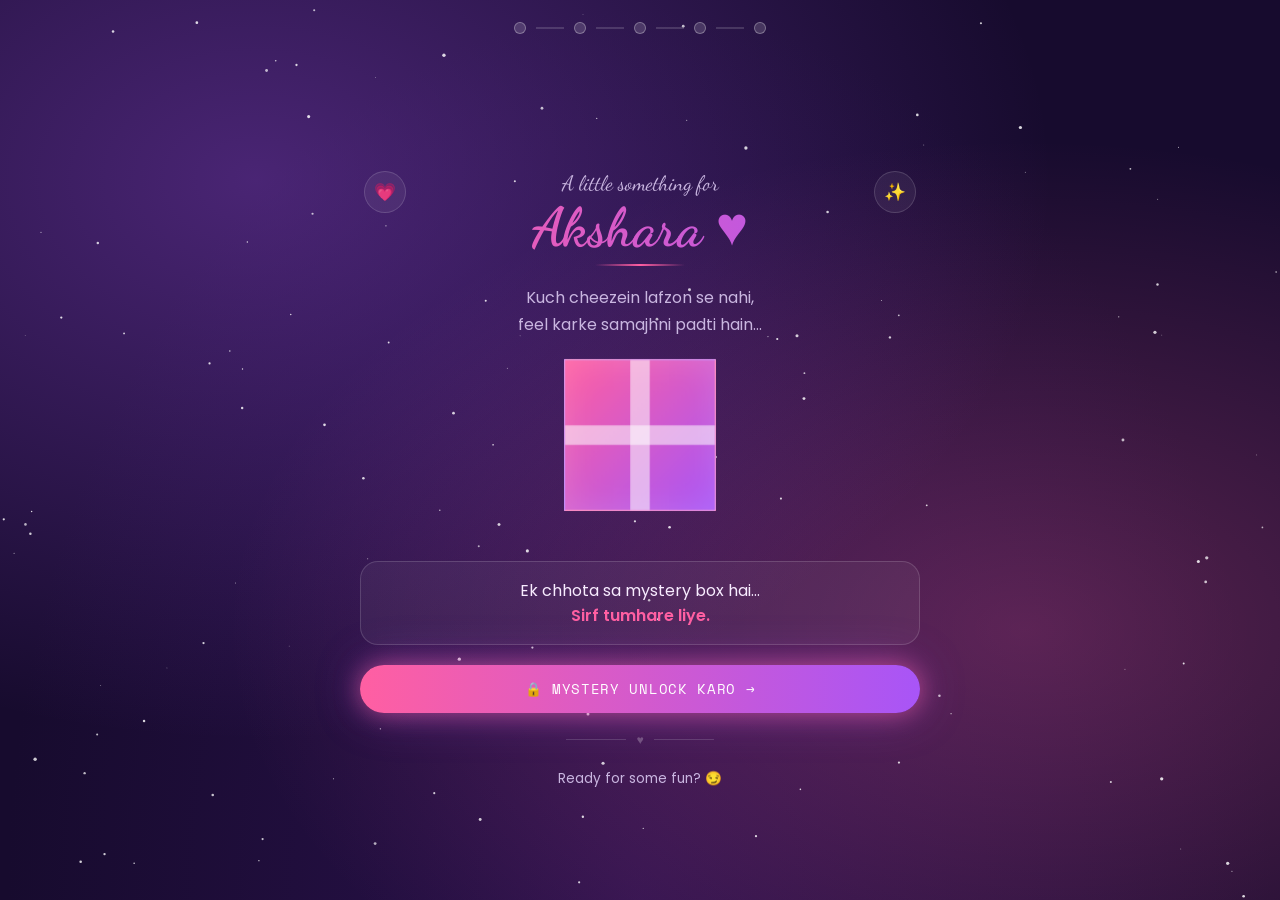
<file: akshara-mystery-gift.html>
<!DOCTYPE html>
<html lang="hi">
<head>
<meta charset="UTF-8">
<meta name="viewport" content="width=device-width, initial-scale=1.0, maximum-scale=1">
<title>Akshara Ke Liye Ek Raaz ✨</title>
<link rel="preconnect" href="https://fonts.googleapis.com">
<link href="https://fonts.googleapis.com/css2?family=Playfair+Display:ital,wght@0,600;1,600;1,700&family=Poppins:wght@300;400;500;600&family=Space+Mono&family=Dancing+Script:wght@600;700&display=swap" rel="stylesheet">
<!--
============================================================
 CUSTOMIZE KAREIN — sab jagah "EDIT HERE" dhoondo (Ctrl+F)
 1. Puzzle questions/answers -> JS section me PUZZLES array
 2. Photos -> "EDIT HERE: PHOTOS" section (img src replace karo)
 3. Final letter -> "EDIT HERE: FINAL LETTER" section
 4. Naam / occasion -> jahan "Akshara" likha hai
============================================================
-->
<style>
:root{
--bg-deep:#170b2e;
--bg-nebula:#2d1250;
--pink:#ff5fa2;
--purple:#a855f7;
--gold:#ffd166;
--text-light:#f8ecff;
--text-dim:#c9b6e0;
}
*{margin:0;padding:0;box-sizing:border-box; -webkit-tap-highlight-color:transparent;}
html,body{
height:100%;
background:var(--bg-deep);
color:var(--text-light);
font-family:'Poppins',sans-serif;
overflow-x:hidden;
}
body{
background:
radial-gradient(ellipse at 20% 20%, rgba(168,85,247,0.35), transparent 55%),
radial-gradient(ellipse at 80% 70%, rgba(255,95,162,0.28), transparent 55%),
radial-gradient(ellipse at 50% 100%, rgba(45,18,80,0.9), transparent 70%),
var(--bg-deep);
}
#stars-canvas{
position:fixed;
inset:0;
z-index:0;
pointer-events:none;
}
h1,h2,h3, .display{
font-family:'Playfair Display', serif;
font-style:italic;
font-weight:700;
}
.eyebrow{
font-family:'Space Mono', monospace;
letter-spacing:0.25em;
text-transform:uppercase;
font-size:0.7rem;
color:var(--gold);
}
/* progress constellation */
#progress{
position:fixed;
top:22px;
left:50%;
transform:translateX(-50%);
z-index:20;
display:flex;
align-items:center;
gap:10px;
}
.p-dot{
width:12px;height:12px;border-radius:50%;
background:rgba(255,255,255,0.15);
border:1px solid rgba(255,255,255,0.3);
transition:all .5s ease;
position:relative;
}
.p-dot.done{
background:radial-gradient(circle, var(--gold), var(--pink));
box-shadow:0 0 12px var(--gold);
border-color:transparent;
}
.p-line{
width:28px;height:2px;
background:rgba(255,255,255,0.15);
position:relative;
overflow:hidden;
}
.p-line i{
position:absolute; inset:0;
background:linear-gradient(90deg,var(--pink),var(--gold));
transform:scaleX(0);
transform-origin:left;
transition:transform .7s ease;
}
.p-line.done i{transform:scaleX(1);}
main{
position:relative;
z-index:5;
min-height:100vh;
display:flex;
align-items:center;
justify-content:center;
padding:100px 20px 40px;
}
.scene{
display:none;
width:100%;
max-width:560px;
text-align:center;
animation:fadeUp .8s ease both;
}
.scene.active{display:block;}
@keyframes fadeUp{
from{opacity:0; transform:translateY(24px);}
to{opacity:1; transform:translateY(0);}
}
/* ---------- Gift box (CSS 3D) ---------- */
.box-stage{
perspective:900px;
width:180px;height:180px;
margin:0 auto 36px;
}
.box3d{
width:100%;height:100%;
position:relative;
transform-style:preserve-3d;
animation:floatBox 4.5s ease-in-out infinite;
cursor:pointer;
}
@keyframes floatBox{
0%,100%{transform:rotateY(-25deg) rotateX(8deg) translateY(0);}
50%{transform:rotateY(25deg) rotateX(8deg) translateY(-14px);}
}
.face{
position:absolute;
width:140px;height:140px;
left:20px;top:20px;
background:linear-gradient(135deg,var(--pink),var(--purple));
border:1px solid rgba(255,255,255,0.35);
box-shadow:inset 0 0 30px rgba(255,255,255,0.15);
}
.face.front{transform:translateZ(70px);}
.face.back{transform:translateZ(-70px) rotateY(180deg);}
.face.right{transform:rotateY(90deg) translateZ(70px);}
.face.left{transform:rotateY(-90deg) translateZ(70px);}
.face.top{
transform:rotateX(90deg) translateZ(70px);
background:linear-gradient(135deg,var(--gold),var(--pink));
}
.face.bottom{transform:rotateX(-90deg) translateZ(70px);}
.ribbon-v{
position:absolute; left:50%; top:0; bottom:0; width:18px; margin-left:-9px;
background:rgba(255,255,255,0.55);
}
.ribbon-h{
position:absolute; top:50%; left:0; right:0; height:18px; margin-top:-9px;
background:rgba(255,255,255,0.55);
}
.btn{
font-family:'Space Mono', monospace;
font-size:0.85rem;
letter-spacing:0.05em;
text-transform:uppercase;
background:linear-gradient(90deg,var(--pink),var(--purple));
color:#fff;
border:none;
padding:14px 30px;
border-radius:40px;
cursor:pointer;
box-shadow:0 0 24px rgba(255,95,162,0.55), 0 0 46px rgba(168,85,247,0.35);
animation:glowPulse 2.4s ease-in-out infinite;
transition:transform .2s ease, box-shadow .2s ease;
}
@keyframes glowPulse{
0%,100%{ box-shadow:0 0 20px rgba(255,95,162,0.5), 0 0 40px rgba(168,85,247,0.3); }
50%{ box-shadow:0 0 30px rgba(255,95,162,0.75), 0 0 55px rgba(168,85,247,0.5); }
}
.btn:hover{transform:translateY(-2px); box-shadow:0 10px 30px rgba(255,95,162,0.55);}
.btn:focus-visible{outline:2px solid var(--gold); outline-offset:3px;}
.btn:disabled{opacity:0.4; cursor:not-allowed; transform:none;}
p.lede{
color:var(--text-dim);
font-size:1rem;
line-height:1.7;
margin:14px auto 28px;
max-width:440px;
}
/* ---------- Redesigned intro ---------- */
.top-corner-icons{
position:absolute;
top:0; left:0; right:0;
display:flex;
justify-content:space-between;
padding:0 4px;
}
.icon-circle{
width:42px; height:42px;
border-radius:50%;
background:rgba(255,255,255,0.06);
border:1px solid rgba(255,255,255,0.15);
display:flex; align-items:center; justify-content:center;
font-size:1.1rem;
}
.script-lead{
font-family:'Dancing Script', cursive;
font-size:1.3rem;
color:var(--text-dim);
margin-bottom:2px;
}
.name-hero{
font-family:'Dancing Script', cursive;
font-weight:700;
font-size:3.4rem;
line-height:1.1;
background:linear-gradient(90deg,var(--pink),var(--purple));
-webkit-background-clip:text;
background-clip:text;
color:transparent;
margin-bottom:6px;
}
.name-underline{
width:90px;
height:2px;
margin:0 auto 18px;
background:linear-gradient(90deg,transparent,var(--pink),transparent);
}
.msg-card{
background:rgba(255,255,255,0.05);
border:1px solid rgba(255,255,255,0.15);
border-radius:18px;
padding:16px 20px;
margin:22px 0 20px;
}
.msg-card .accent{ color:var(--pink); font-weight:600; }
.unlock-btn{
width:100%;
display:flex;
align-items:center;
justify-content:center;
gap:10px;
}
.ready-text{
margin-top:20px;
color:var(--text-dim);
font-size:0.85rem;
}
.dot-divider{
display:flex;
align-items:center;
justify-content:center;
gap:10px;
margin:18px 0 6px;
color:rgba(255,255,255,0.25);
font-size:0.75rem;
}
.dot-divider::before, .dot-divider::after{
content:'';
flex:1;
height:1px;
background:rgba(255,255,255,0.15);
max-width:60px;
}
/* ---------- Clue list screen ---------- */
.clue-header{
margin-bottom:26px;
}
.clue-header .display{ font-size:1.5rem; margin-bottom:6px; }
.clue-header p{ color:var(--text-dim); font-size:0.9rem; line-height:1.6; }
.clue-header .accent{ color:var(--pink); font-weight:600; }
.clue-list{
display:flex;
flex-direction:column;
gap:12px;
margin-bottom:26px;
}
.clue-row{
display:flex;
align-items:center;
gap:14px;
background:rgba(255,255,255,0.05);
border:1px solid rgba(255,255,255,0.12);
border-radius:16px;
padding:14px 16px;
text-align:left;
}
.clue-num{
width:34px; height:34px;
flex-shrink:0;
border-radius:50%;
background:linear-gradient(135deg,var(--pink),var(--purple));
display:flex; align-items:center; justify-content:center;
font-family:'Space Mono', monospace;
font-weight:700;
font-size:0.8rem;
color:#fff;
}
.clue-icon{ font-size:1.1rem; flex-shrink:0; }
.clue-text{ font-size:0.88rem; color:var(--text-light); line-height:1.4; }
.clue-text .sub{ color:var(--gold); font-size:0.8rem; }
.clue-arrow{ margin-left:auto; color:var(--text-dim); }

/* ---------- Surprise header + closing polaroid CTA ---------- */
.surprise-header{
margin-bottom:8px;
}
.surprise-header .script-lead{ font-size:1.6rem; }
.surprise-header .big-word{
font-family:'Playfair Display', serif;
font-weight:700;
font-style:italic;
font-size:2.2rem;
background:linear-gradient(90deg,var(--pink),var(--gold));
-webkit-background-clip:text;
background-clip:text;
color:transparent;
}
.final-polaroid{
background:#fff;
padding:14px 14px 34px;
border-radius:8px;
max-width:220px;
margin:24px auto 10px;
box-shadow:0 16px 34px rgba(0,0,0,0.4);
transform:rotate(-2deg);
}
.final-polaroid .ph-inner{
aspect-ratio:1/1;
border-radius:4px;
background:radial-gradient(circle, rgba(255,95,162,0.5), rgba(168,85,247,0.6));
display:flex; align-items:center; justify-content:center;
font-size:2.6rem;
}
.final-polaroid .caption{
display:block;
text-align:center;
margin-top:10px;
font-family:'Dancing Script', cursive;
font-size:1.1rem;
color:#555;
}
.closing-card{
display:flex;
align-items:flex-start;
gap:12px;
text-align:left;
margin:22px 0;
}
.closing-card .heart-icon{
width:36px;height:36px;
flex-shrink:0;
border-radius:50%;
background:rgba(255,95,162,0.15);
display:flex;align-items:center;justify-content:center;
font-size:1rem;
}
.closing-card p{ font-size:0.9rem; line-height:1.6; color:var(--text-light); }
.closing-card .accent{ color:var(--pink); font-weight:600; }

.card{
background:rgba(255,255,255,0.05);
border:1px solid rgba(255,255,255,0.15);
backdrop-filter:blur(6px);
border-radius:20px;
padding:34px 26px;
}
.options{
display:flex;
flex-direction:column;
gap:12px;
margin-top:22px;
}
.opt{
font-family:'Poppins',sans-serif;
background:rgba(255,95,162,0.08);
border:1px solid rgba(255,95,162,0.4);
color:var(--text-light);
padding:13px 18px;
border-radius:14px;
cursor:pointer;
text-align:left;
font-size:0.95rem;
box-shadow:0 0 16px rgba(255,95,162,0.2);
-webkit-tap-highlight-color:transparent;
transition:all .25s ease;
}
.opt:hover, .opt:active{border-color:var(--pink); background:rgba(255,95,162,0.16); box-shadow:0 0 22px rgba(255,95,162,0.35);}
.opt:focus-visible{outline:2px solid var(--gold);}
.opt.correct{background:rgba(120,255,180,0.18); border-color:#8ffcb0;}
.opt.wrong{background:rgba(255,90,90,0.18); border-color:#ff8a8a;}
.hint{
margin-top:16px;
font-size:0.85rem;
color:var(--gold);
min-height:20px;
}
/* ---------- final reveal ---------- */
#scene-final .box3d{animation:none; transform:rotateY(-20deg) rotateX(6deg);}
#scene-final .face.top{
transition:transform 1s ease;
transform:rotateX(90deg) translateZ(70px);
}
#scene-final.opened .face.top{
transform:rotateX(200deg) translateZ(70px);
}
.burst{
position:absolute; inset:-60px;
background:radial-gradient(circle, rgba(255,214,102,0.7), transparent 60%);
opacity:0;
transition:opacity .6s ease;
pointer-events:none;
}
#scene-final.opened .burst{opacity:1;}
.letter{
text-align:left;
font-size:1rem;
line-height:1.9;
color:var(--text-light);
margin-top:10px;
white-space:pre-line;
}
.gallery{
display:grid;
grid-template-columns:1fr 1fr;
gap:16px;
margin:26px 0;
}
.prank-card{
margin:26px 0;
min-height:150px;
display:flex;
align-items:center;
justify-content:center;
flex-direction:column;
text-align:center;
}
.prank-spinner{
font-size:2rem;
animation:spin 1.2s linear infinite;
}
@keyframes spin{ to{ transform:rotate(360deg);} }
.prank-avatar{
font-size:2.6rem;
margin-bottom:8px;
}
.prank-name{
font-family:'Space Mono', monospace;
font-size:0.8rem;
color:var(--gold);
margin-bottom:6px;
}
.prank-msg{
font-size:1rem;
color:var(--text-light);
line-height:1.6;
margin-bottom:16px;
}
.prank-shake{
animation:shake 0.4s ease;
}
@keyframes shake{
0%,100%{transform:translateX(0);}
25%{transform:translateX(-6px);}
75%{transform:translateX(6px);}
}
/* ---------- Roast & Real Talk flip cards ---------- */
.roast-section{
margin:30px 0;
text-align:left;
}
.roast-title{
text-align:center;
font-size:1.3rem;
margin-bottom:6px;
}
.roast-sub{
text-align:center;
color:var(--bg-deep);
font-family:'Space Mono', monospace;
font-size:0.75rem;
font-weight:700;
letter-spacing:0.03em;
display:inline-block;
margin:0 auto 20px;
padding:6px 16px;
border-radius:20px;
background:linear-gradient(90deg,var(--gold),var(--pink));
box-shadow:0 0 18px rgba(255,209,102,0.5);
}
.roast-sub-wrap{
text-align:center;
margin-bottom:20px;
}
.roast-grid{
display:grid;
grid-template-columns:1fr 1fr;
gap:14px;
}
.flip-card{
perspective:1000px;
height:150px;
cursor:pointer;
-webkit-tap-highlight-color:transparent;
filter:drop-shadow(0 0 16px rgba(168,85,247,0.45));
}
/* ---------- Cute cat mascot ---------- */
.cat-wrap{
display:flex;
flex-direction:column;
align-items:center;
margin:6px 0 18px;
}
.cat-emoji{
font-size:3rem;
animation:catBounce 1.8s ease-in-out infinite;
filter:drop-shadow(0 0 14px rgba(255,209,102,0.5));
}
@keyframes catBounce{
0%,100%{ transform:translateY(0) rotate(-4deg); }
50%{ transform:translateY(-10px) rotate(4deg); }
}
.cat-bubble{
font-family:'Space Mono', monospace;
font-size:0.72rem;
background:rgba(255,255,255,0.1);
border:1px solid rgba(255,255,255,0.25);
padding:6px 14px;
border-radius:20px;
color:var(--gold);
margin-top:6px;
}
/* ---------- Floating ambient hearts (final scene) ---------- */
.float-heart{
position:fixed;
bottom:-30px;
z-index:4;
pointer-events:none;
animation:floatUp linear forwards;
opacity:0.85;
}
@keyframes floatUp{
0%{ transform:translateY(0) translateX(0) rotate(0deg); opacity:0.9; }
100%{ transform:translateY(-100vh) translateX(var(--drift, 20px)) rotate(25deg); opacity:0; }
}

/* ---------- AKSHARA name constellation ---------- */
.constellation-wrap{
margin:22px 0 26px;
}
.constellation-label{
text-align:center;
color:var(--text-dim);
font-size:0.8rem;
margin-bottom:14px;
}
.constellation-track{
position:relative;
height:44px;
display:flex;
align-items:center;
justify-content:space-between;
padding:0 4px;
}
.constellation-track::before{
content:'';
position:absolute;
left:4px; right:4px; top:50%;
height:2px;
background:rgba(255,255,255,0.12);
transform:translateY(-50%);
}
.constellation-track::after{
content:'';
position:absolute;
left:4px; top:50%;
height:2px;
width:0%;
background:linear-gradient(90deg,var(--gold),var(--pink));
box-shadow:0 0 10px var(--gold);
transform:translateY(-50%);
transition:width 2.2s ease;
}
.constellation-track.drawn::after{ width:calc(100% - 8px); }
.name-star{
width:32px; height:32px;
border-radius:50%;
background:rgba(255,255,255,0.06);
border:1px solid rgba(255,255,255,0.25);
display:flex; align-items:center; justify-content:center;
font-family:'Space Mono', monospace;
font-weight:700;
font-size:0.85rem;
color:var(--text-dim);
opacity:0.35;
transform:scale(0.6);
transition:all .4s ease;
position:relative;
z-index:2;
}
.name-star.lit{
opacity:1;
transform:scale(1.15);
background:radial-gradient(circle, var(--gold), var(--pink));
color:#170b2e;
box-shadow:0 0 18px var(--gold);
}

/* ---------- Lo-fi Audio Player Badge ---------- */
.lofi-audio-pill {
display:inline-flex;
align-items:center;
gap:8px;
background:rgba(255,255,255,0.08);
border:1px solid rgba(255,95,162,0.35);
border-radius:20px;
padding:6px 14px;
margin:6px auto 14px;
cursor:pointer;
backdrop-filter:blur(8px);
box-shadow:0 4px 16px rgba(168,85,247,0.2);
transition:all 0.25s ease;
font-family:'Space Mono', monospace;
font-size:0.72rem;
color:var(--gold);
}
.lofi-audio-pill:hover {
background:rgba(255,255,255,0.14);
border-color:var(--pink);
transform:translateY(-1px);
}
.lofi-equalizer {
display:flex;
align-items:flex-end;
gap:2px;
height:12px;
}
.lofi-bar {
width:2.5px;
background:linear-gradient(180deg, var(--gold), var(--pink));
border-radius:2px;
animation:equalize 1s ease-in-out infinite alternate;
}
.lofi-bar:nth-child(1) { height:40%; animation-delay:0.1s; }
.lofi-bar:nth-child(2) { height:80%; animation-delay:0.3s; }
.lofi-bar:nth-child(3) { height:60%; animation-delay:0.2s; }
.lofi-bar:nth-child(4) { height:100%; animation-delay:0.4s; }
@keyframes equalize {
0% { height:25%; }
100% { height:100%; }
}
.lofi-bar.muted {
animation:none;
height:25%;
background:var(--text-dim);
}

.flip-inner{
position:relative;
width:100%;
height:100%;
text-align:center;
transition:transform 0.6s;
transform-style:preserve-3d;
}
.flip-card.flipped .flip-inner{
transform:rotateY(180deg);
}
.flip-face{
position:absolute;
inset:0;
-webkit-backface-visibility:hidden;
backface-visibility:hidden;
border-radius:16px;
display:flex;
align-items:center;
justify-content:center;
padding:14px;
font-size:0.82rem;
line-height:1.45;
}
.flip-front{
background:rgba(255,255,255,0.06);
border:1px solid rgba(255,255,255,0.2);
color:var(--text-light);
}
.flip-back{
background:linear-gradient(135deg,var(--pink),var(--purple));
color:#fff;
transform:rotateY(180deg);
font-weight:500;
}
@media (max-width:480px){
.roast-grid{grid-template-columns:1fr 1fr; gap:10px;}
.flip-card{height:170px;}
.flip-face{font-size:0.78rem;}
}
.polaroid{
background:#fff;
padding:10px 10px 26px;
border-radius:6px;
transform:rotate(var(--r,-3deg));
box-shadow:0 10px 22px rgba(0,0,0,0.35);
}
.polaroid:nth-child(2){--r:3deg;}
.polaroid:nth-child(3){--r:2deg;}
.polaroid:nth-child(4){--r:-2deg;}
.polaroid img{
width:100%;
aspect-ratio:1/1;
object-fit:cover;
display:block;
border-radius:2px;
background:linear-gradient(135deg,#e9d5ff,#fbcfe8);
}
.polaroid .ph-slot{
width:100%;
aspect-ratio:1/1;
border-radius:2px;
background:linear-gradient(135deg,#e9d5ff,#fbcfe8);
display:flex;
align-items:center;
justify-content:center;
flex-direction:column;
gap:6px;
color:#a855f7;
font-family:'Space Mono', monospace;
font-size:0.65rem;
text-align:center;
}
.polaroid .ph-slot span.icon{font-size:1.4rem;}
.polaroid span{
display:block;
text-align:center;
color:#555;
font-family:'Space Mono', monospace;
font-size:0.7rem;
margin-top:8px;
}
.confetti{
position:fixed;
top:-10px;
z-index:30;
border-radius:2px;
pointer-events:none;
animation:fall linear forwards;
}
@keyframes fall{
to{ transform:translateY(110vh) rotate(540deg); opacity:0.9;}
}
footer.note{
margin-top:30px;
font-size:0.75rem;
color:rgba(255,255,255,0.35);
}
@media (prefers-reduced-motion: reduce){
.box3d{animation:none;}
.scene{animation:none;}
}
@media (max-width:480px){
.gallery{grid-template-columns:1fr 1fr; gap:10px;}
.card{padding:26px 18px;}
}
</style>
</head>
<body>
<canvas id="stars-canvas"></canvas>
<div id="progress" aria-hidden="true">
 <div class="p-dot" data-dot="0"></div>
 <div class="p-line" data-line="0"><i></i></div>
 <div class="p-dot" data-dot="1"></div>
 <div class="p-line" data-line="1"><i></i></div>
 <div class="p-dot" data-dot="2"></div>
 <div class="p-line" data-line="2"><i></i></div>
 <div class="p-dot" data-dot="3"></div>
 <div class="p-line" data-line="3"><i></i></div>
 <div class="p-dot" data-dot="4"></div>
</div>
<main>
 <!-- SCENE 0 : INTRO -->
 <section class="scene active" id="scene-intro" style="position:relative;">
 <div class="top-corner-icons">
 <div class="icon-circle">💗</div>
 <div class="icon-circle">✨</div>
 </div>
 <div class="script-lead">A little something for</div>
 <div class="name-hero">Akshara ♥</div>
 <div class="name-underline"></div>
 <p class="lede" style="margin-bottom:6px;">Kuch cheezein lafzon se nahi,<br>feel karke samajhni padti hain…</p>
 <div class="box-stage">
 <div class="box3d" id="introBox">
 <div class="face front"><div class="ribbon-v"></div><div class="ribbon-h"></div></div>
 <div class="face back"><div class="ribbon-v"></div><div class="ribbon-h"></div></div>
 <div class="face right"><div class="ribbon-v"></div><div class="ribbon-h"></div></div>
 <div class="face left"><div class="ribbon-v"></div><div class="ribbon-h"></div></div>
 <div class="face top"><div class="ribbon-v"></div><div class="ribbon-h"></div></div>
 <div class="face bottom"><div class="ribbon-v"></div><div class="ribbon-h"></div></div>
 </div>
 </div>
 <div class="msg-card">
 <p style="margin:0;">Ek chhota sa mystery box hai…<br><span class="accent">Sirf tumhare liye.</span></p>
 </div>
 <button class="btn unlock-btn" onclick="goTo('scene-cluelist')">🔒 Mystery Unlock Karo →</button>
 <div class="dot-divider">♥</div>
 <p class="ready-text">Ready for some fun? 😏</p>
 </section>

 <!-- SCENE 0.5 : CLUE LIST -->
 <section class="scene" id="scene-cluelist">
 <div class="clue-header">
 <h1 class="display">Wahh! Tumne box khol diya ✨</h1>
 <p>Par asli surprise tak pahunchne ke liye,<br><span class="accent">4 clues</span> dhoondne honge.</p>
 </div>
 <div class="clue-list">
 <div class="clue-row">
 <div class="clue-num">01</div>
 <div class="clue-icon">🧩</div>
 <div class="clue-text">Hum dost kaise bane —<br><span class="sub">yaadon ka pehla panna.</span></div>
 <div class="clue-arrow">›</div>
 </div>
 <div class="clue-row">
 <div class="clue-num">02</div>
 <div class="clue-icon">🌙</div>
 <div class="clue-text">Raat 2 baje ka mood —<br><span class="sub">thoda sa raaz hai isme.</span></div>
 <div class="clue-arrow">›</div>
 </div>
 <div class="clue-row">
 <div class="clue-num">03</div>
 <div class="clue-icon">🎧</div>
 <div class="clue-text">Kaano mein basne wala naam —<br><span class="sub">tumhare favourite ka pata.</span></div>
 <div class="clue-arrow">›</div>
 </div>
 <div class="clue-row">
 <div class="clue-num">04</div>
 <div class="clue-icon">💸</div>
 <div class="clue-text">Ek chhota sa kissa —<br><span class="sub">jo hamesha yaad rahega.</span></div>
 <div class="clue-arrow">›</div>
 </div>
 </div>
 <button class="btn" style="width:100%;" onclick="goTo('scene-puzzle1'); updateProgress(1);">Clues Solve Karte Hain →</button>
 </section>

 <!-- SCENE 1 : PUZZLE 1 -->
 <section class="scene" id="scene-puzzle1">
 <div class="eyebrow">Clue 01 / 04</div>
 <div class="card">
 <!-- EDIT HERE: PUZZLE 1 question/options in the PUZZLES array below (script) -->
 <h2 class="display" style="font-size:1.4rem;" id="p1-question">Loading…</h2>
 <div class="options" id="p1-options"></div>
 <div class="hint" id="p1-hint"></div>
 </div>
 </section>

 <!-- SCENE 2 : PUZZLE 2 -->
 <section class="scene" id="scene-puzzle2">
 <div class="eyebrow">Clue 02 / 04</div>
 <div class="card">
 <h2 class="display" style="font-size:1.4rem;" id="p2-question">Loading…</h2>
 <div class="options" id="p2-options"></div>
 <div class="hint" id="p2-hint"></div>
 </div>
 </section>

 <!-- SCENE 3 : PUZZLE 3 -->
 <section class="scene" id="scene-puzzle3">
 <div class="eyebrow">Clue 03 / 04</div>
 <div class="card">
 <h2 class="display" style="font-size:1.4rem;" id="p3-question">Loading…</h2>
 <div class="options" id="p3-options"></div>
 <div class="hint" id="p3-hint"></div>
 </div>
 </section>

 <!-- SCENE 4 : PUZZLE 4 -->
 <section class="scene" id="scene-puzzle4">
 <div class="eyebrow">Clue 04 / 04</div>
 <div class="card">
 <h2 class="display" style="font-size:1.4rem;" id="p4-question">Loading…</h2>
 <div class="options" id="p4-options"></div>
 <div class="hint" id="p4-hint"></div>
 </div>
 </section>

 <!-- SCENE 4 : FINAL REVEAL -->
 <section class="scene" id="scene-final">
 <div class="surprise-header">
 <div class="eyebrow">You did it, Akshara 🎉</div>
 <div class="script-lead">Yeh lo… tumhara</div>
 <div class="big-word">SURPRISE! ♥</div>
 <div class="lofi-audio-pill" id="lofiAudioToggle" title="Toggle background lo-fi music">
   <span id="lofiIcon">🎵</span>
   <span id="lofiStatus">Lo-Fi Track: Playing</span>
   <div class="lofi-equalizer" aria-hidden="true">
     <span class="lofi-bar"></span>
     <span class="lofi-bar"></span>
     <span class="lofi-bar"></span>
     <span class="lofi-bar"></span>
   </div>
 </div>
 </div>
 <div class="box-stage" style="margin-bottom:10px;">
 <div class="burst"></div>
 <div class="box3d">
 <div class="face front"><div class="ribbon-v"></div><div class="ribbon-h"></div></div>
 <div class="face back"><div class="ribbon-v"></div><div class="ribbon-h"></div></div>
 <div class="face right"><div class="ribbon-v"></div><div class="ribbon-h"></div></div>
 <div class="face left"><div class="ribbon-v"></div><div class="ribbon-h"></div></div>
 <div class="face top"><div class="ribbon-v"></div><div class="ribbon-h"></div></div>
 <div class="face bottom"><div class="ribbon-v"></div><div class="ribbon-h"></div></div>
 </div>
 </div>
 <h1 class="display" style="font-size:2rem;">Tumne raaz suljha liya! 💜</h1>
 <div class="constellation-wrap">
 <div class="constellation-label">Sitaron ne mil kar ek naam banaya...</div>
 <div class="constellation-track" id="constellationTrack">
 <span class="name-star">A</span>
 <span class="name-star">K</span>
 <span class="name-star">S</span>
 <span class="name-star">H</span>
 <span class="name-star">A</span>
 <span class="name-star">R</span>
 <span class="name-star">A</span>
 </div>
 </div>
 <div class="cat-wrap">
 <div class="cat-emoji">🐱</div>
 <div class="cat-bubble">yayy tumne kar diya! 🐾</div>
 </div>
 <!-- PRANK: "Galat Akshara" gag -->
 <div class="card prank-card" id="prankCard">
 <div id="prankStage1">
 <div class="prank-spinner">🔄</div>
 <p class="lede" style="margin:10px 0 0;">Loading Akshara ka surprise...</p>
 </div>
 </div>
 <!-- ROAST & REAL TALK flip cards -->
 <div class="roast-section">
 <h2 class="display roast-title">Kuch Taane, Kuch Sach 😏</h2>
 <div class="roast-sub-wrap"><span class="roast-sub">Tap karo palatne ke liye</span></div>
 <div class="roast-grid" id="roastGrid">
 <!-- EDIT HERE: ROAST CARDS — front = taana, back = asli reason -->
 <div class="flip-card">
 <div class="flip-inner">
 <div class="flip-face flip-front">Tu duniya ki sabse zyada attitude wali insaan hai</div>
 <div class="flip-face flip-back">Isiliye tu kisi ke fake pyaar mein kabhi nahi aati</div>
 </div>
 </div>
 <div class="flip-card">
 <div class="flip-inner">
 <div class="flip-face flip-front">Teri sarcasm kisi hathiyar se kam nahi</div>
 <div class="flip-face flip-back">Par usi sarcasm ne mujhe sabse zyada hasaya hai</div>
 </div>
 </div>
 <div class="flip-card">
 <div class="flip-inner">
 <div class="flip-face flip-front">Tu kisi ki bakwaas 2 second bhi bardaasht nahi karti</div>
 <div class="flip-face flip-back">Isiliye jab tu kisi ko sunti hai, pata chalta hai wo genuine hai</div>
 </div>
 </div>
 <div class="flip-card">
 <div class="flip-inner">
 <div class="flip-face flip-front">Teri taang kheenchne ki fitrat legendary hai</div>
 <div class="flip-face flip-back">Par jab zarurat padi, sabse pehle khadi bhi tu hoti hai</div>
 </div>
 </div>
 <div class="flip-card">
 <div class="flip-inner">
 <div class="flip-face flip-front">Random topics pe behas start karna teri favorite hobby hai</div>
 <div class="flip-face flip-back">Aur unhe funny note pe khatam karna tera superpower hai</div>
 </div>
 </div>
 <div class="flip-card">
 <div class="flip-inner">
 <div class="flip-face flip-front">Night drives pe tera vibe kuch alag hi level ka hota hai</div>
 <div class="flip-face flip-back">Kyunki tab tu sabse zyada real aur unfiltered hoti hai — wahi version best hai</div>
 </div>
 </div>
 </div>
 </div>
 <div class="card" style="text-align:left;">
 <!-- EDIT HERE: FINAL LETTER — text is set in the LETTER_TEXT variable in the script below -->
 <div class="letter" id="letterText"></div>
 </div>
 <div class="final-polaroid">
 <div class="ph-inner">🎁</div>
 <span class="caption">Hope you like it! 🤍</span>
 </div>
 <div class="closing-card">
 <div class="heart-icon">💗</div>
 <p>Bas itna hi… <span class="accent">zyada emotional hone ki zarurat nahi hai</span> 😅<br>Enjoy your surprise! ✨</p>
 </div>
 <button class="btn" style="width:100%;" onclick="this.textContent='Yayy! 🥹💜'; this.disabled=true;">Yay! Thank You 🥹</button>
 <footer class="note">Made with 💜 just for you</footer>
 </section>
</main>
<script>
/*
=========================================================
 EDIT HERE: PUZZLE QUESTIONS
 correctIndex is the 0-based index of the right option
========================================================= */
const PUZZLES = [
 {
 question: "Akshara kisi ko compliment kaise deti hai?",
 options: [
 "Seedha bol deti hai, bina lag lapet ke",
 "Taane maar ke, par matlab genuine hota hai",
 "Bilkul nahi deti, actions se dikhati hai",
 "Sirf close logo ko hi deti hai"
 ],
 correctIndex: 1,
 hintWrong: "Nahi... thoda aur socho 🤔",
 hintRight: "Bilkul sahi! ✨"
 },
 {
 question: "Jab Akshara gussa hoti hai, sabse pehle kya karti hai?",
 options: [
 "Silent treatment de deti hai",
 "Seedha sunaa deti hai",
 "Sarcastic taane maarti hai",
 "Ignore kar deti hai"
 ],
 correctIndex: 2,
 hintWrong: "Nahi yaar, aur socho 😏",
 hintRight: "Bilkul sahi pakda! 🎯"
 },
 {
 question: "Akshara ka favourite singer kaun hai?",
 options: ["Karan Aujla", "Divine", "Krsna", "Cheema/Gur Sidhu"],
 correctIndex: 3,
 hintWrong: "Nahi yaar, aur socho 🎧",
 hintRight: "Ekdum sahi! 🎶"
 },
 {
 question: "Jab usne 77 lakh ke plot ki amiri dikhayi thi, toh bhai ne sabse pehle kya reaction diya tha?",
 options: [
 "💸 Legal team bula ke property papers verify karwane laga tha",
 "🥱 Bola ki ab itna rich hone ke baad baat karne ka koi fayda nahi",
 "🥂 Amir banne ki khushi mein chupchap sone ka bol diya tha",
 "😎 Apni empire build karne ki baat karke side ho gaya tha"
 ],
 correctIndex: 0,
 hintWrong: "Arre nahi, wahi wala nahi tha 😂",
 hintRight: "Hahaha bilkul sahi pakda! 💸"
 }
];
let progressIndex = 0;
function updateProgress(step){
 progressIndex = step;
 document.querySelectorAll('.p-dot').forEach((d,i)=>{
 if(i <= step) d.classList.add('done');
 });
 document.querySelectorAll('.p-line').forEach((l,i)=>{
 if(i < step) l.classList.add('done');
 });
}
function goTo(id){
 document.querySelectorAll('.scene').forEach(s=>s.classList.remove('active'));
 const target = document.getElementById(id);
 if(target) target.classList.add('active');
 window.scrollTo({top:0, behavior:'smooth'});
}
window.goTo = goTo;
window.updateProgress = updateProgress;

const introBox = document.getElementById('introBox');
if(introBox) {
 introBox.addEventListener('click', ()=>{
 goTo('scene-cluelist');
 });
}
function renderPuzzle(num){
 const data = PUZZLES[num-1];
 const qEl = document.getElementById('p'+num+'-question');
 const optEl = document.getElementById('p'+num+'-options');
 const hintEl = document.getElementById('p'+num+'-hint');
 if(!qEl || !optEl || !hintEl) return;
 qEl.textContent = data.question;
 optEl.innerHTML = '';
 hintEl.textContent = '';
 data.options.forEach((opt, i)=>{
 const btn = document.createElement('button');
 btn.className = 'opt';
 btn.textContent = opt;
 btn.addEventListener('click', ()=>{
 if(i === data.correctIndex){
 btn.classList.add('correct');
 hintEl.textContent = data.hintRight;
 hintEl.style.color = '#8ffcb0';
 setTimeout(()=>{
 if(num < PUZZLES.length){
 updateProgress(num+1);
 goTo('scene-puzzle'+(num+1));
 renderPuzzle(num+1);
 } else {
 goTo('scene-final');
 openFinalBox();
 }
 }, 900);
 } else {
 btn.classList.add('wrong');
 hintEl.textContent = data.hintWrong;
 hintEl.style.color = 'var(--gold)';
 setTimeout(()=>btn.classList.remove('wrong'), 700);
 }
 });
 optEl.appendChild(btn);
 });
}
renderPuzzle(1);

/* EDIT HERE: FINAL LETTER TEXT — change this message as you like */
const LETTER_TEXT = `Akshara,

From the day we became friends, life just got a little brighter, a little louder, and a lot more fun. I built this whole little mystery for one simple reason — to see that smile of yours, because honestly, you deserve every reason to smile.

You're not just a friend, you're the kind of person people wish they had in their corner. Thank you for always showing up, for the laughs, the late-night talks, and for being exactly who you are.

This one's for you, Akshara. Just for you. ✨

Your friend, always,
Aman`;

function typeLetter(){
 const el = document.getElementById('letterText');
 if(!el || el.dataset.typed === '1') return;
 el.dataset.typed = '1';
 el.textContent = '';
 let i = 0;
 function step(){
 if(i <= LETTER_TEXT.length){
 el.textContent = LETTER_TEXT.slice(0, i);
 i++;
 setTimeout(step, 16);
 }
 }
 step();
}

/* Start typewriter only once the letter scrolls into view */
const letterObserver = new IntersectionObserver((entries)=>{
 entries.forEach(entry=>{
 if(entry.isIntersecting){
 typeLetter();
 letterObserver.unobserve(entry.target);
 }
 });
}, {threshold:0.25});

window.addEventListener('load', ()=>{
 const letterEl = document.getElementById('letterText');
 if(letterEl) letterObserver.observe(letterEl);
});

function revealNameConstellation(){
 const track = document.getElementById('constellationTrack');
 if(!track) return;
 track.classList.add('drawn');
 document.querySelectorAll('.name-star').forEach((s,i)=>{
 setTimeout(()=> s.classList.add('lit'), 250*i + 200);
 });
}

/* ---------- Final box opening + confetti ---------- */
function openFinalBox(){
 const scene = document.getElementById('scene-final');
 setTimeout(()=>{
 if(scene) scene.classList.add('opened');
 playLofiRomanticTrack();
 launchConfetti();
 startPrank();
 startFloatingHearts();
 revealNameConstellation();
 setTimeout(()=>{
 const letterEl = document.getElementById('letterText');
 if(letterEl) typeLetter();
 }, 1200);
 }, 400);
}

/* ---------- Soft Lo-Fi Romantic Background Audio Engine ---------- */
let audioCtx = null;
let masterGain = null;
let lofiInterval = null;
let isAudioMuted = false;
let lofiPlaying = false;
let lofiStep = 0;

const lofiChords = [
  { bass: 87.31, notes: [220.0, 261.63, 329.63, 392.0] },
  { bass: 82.41, notes: [196.0, 246.94, 293.66, 392.0] },
  { bass: 73.42, notes: [174.61, 220.0, 261.63, 329.63] },
  { bass: 65.41, notes: [196.0, 246.94, 293.66, 329.63] }
];

const lofiMelodies = [
  [523.25, 659.25, 783.99, 880.0],
  [587.33, 739.99, 880.0, 987.77],
  [440.0, 523.25, 659.25, 783.99],
  [523.25, 659.25, 880.0, 1046.5]
];

function initAudio() {
  if (!audioCtx) {
    const AudioCtxClass = window.AudioContext || window.webkitAudioContext;
    audioCtx = new AudioCtxClass();
    masterGain = audioCtx.createGain();
    masterGain.gain.setValueAtTime(0.35, audioCtx.currentTime);
    masterGain.connect(audioCtx.destination);
  }
  if (audioCtx.state === 'suspended') {
    audioCtx.resume();
  }
}

function playLofiChord(idx) {
  if (!audioCtx || !masterGain || isAudioMuted) return;
  const now = audioCtx.currentTime;
  const chord = lofiChords[idx % lofiChords.length];

  const bassOsc = audioCtx.createOscillator();
  const bassGain = audioCtx.createGain();
  bassOsc.type = 'sine';
  bassOsc.frequency.setValueAtTime(chord.bass, now);
  bassGain.gain.setValueAtTime(0.001, now);
  bassGain.gain.linearRampToValueAtTime(0.18, now + 0.15);
  bassGain.gain.exponentialRampToValueAtTime(0.0001, now + 3.6);
  bassOsc.connect(bassGain);
  bassGain.connect(masterGain);
  bassOsc.start(now);
  bassOsc.stop(now + 3.8);

  chord.notes.forEach((freq, nIdx) => {
    const osc1 = audioCtx.createOscillator();
    const osc2 = audioCtx.createOscillator();
    const nGain = audioCtx.createGain();
    const filter = audioCtx.createBiquadFilter();

    osc1.type = 'sine';
    osc2.type = 'triangle';
    osc1.frequency.setValueAtTime(freq, now);
    osc2.frequency.setValueAtTime(freq * 1.002, now);

    filter.type = 'lowpass';
    filter.frequency.setValueAtTime(650 + nIdx * 40, now);

    const stagger = nIdx * 0.04;
    const start = now + stagger;
    nGain.gain.setValueAtTime(0.0001, start);
    nGain.gain.linearRampToValueAtTime(0.06, start + 0.12);
    nGain.gain.exponentialRampToValueAtTime(0.0001, start + 3.5);

    osc1.connect(filter);
    osc2.connect(filter);
    filter.connect(nGain);
    nGain.connect(masterGain);

    osc1.start(start);
    osc2.start(start);
    osc1.stop(start + 3.6);
    osc2.stop(start + 3.6);
  });

  const melody = lofiMelodies[idx % lofiMelodies.length];
  melody.forEach((mFreq, mIdx) => {
    const chimeTime = now + 0.6 + mIdx * 0.65;
    const chimeOsc = audioCtx.createOscillator();
    const chimeGain = audioCtx.createGain();
    const chimeFilter = audioCtx.createBiquadFilter();

    chimeOsc.type = 'sine';
    chimeOsc.frequency.setValueAtTime(mFreq, chimeTime);
    chimeFilter.type = 'bandpass';
    chimeFilter.frequency.setValueAtTime(mFreq, chimeTime);
    chimeFilter.Q.setValueAtTime(3.0, chimeTime);

    chimeGain.gain.setValueAtTime(0.0001, chimeTime);
    chimeGain.gain.linearRampToValueAtTime(0.045, chimeTime + 0.02);
    chimeGain.gain.exponentialRampToValueAtTime(0.0001, chimeTime + 1.2);

    chimeOsc.connect(chimeFilter);
    chimeFilter.connect(chimeGain);
    chimeGain.connect(masterGain);

    chimeOsc.start(chimeTime);
    chimeOsc.stop(chimeTime + 1.3);
  });
}

function playLofiRomanticTrack() {
  initAudio();
  if (lofiPlaying) return;
  lofiPlaying = true;
  lofiStep = 0;
  playLofiChord(lofiStep);
  lofiStep++;
  lofiInterval = setInterval(() => {
    playLofiChord(lofiStep);
    lofiStep++;
  }, 3400);
}

function toggleLofiAudio() {
  initAudio();
  isAudioMuted = !isAudioMuted;
  if (masterGain && audioCtx) {
    masterGain.gain.setValueAtTime(isAudioMuted ? 0 : 0.35, audioCtx.currentTime);
  }
  const icon = document.getElementById('lofiIcon');
  const status = document.getElementById('lofiStatus');
  const bars = document.querySelectorAll('.lofi-bar');
  if (icon) icon.textContent = isAudioMuted ? '🔇' : '🎵';
  if (status) status.textContent = isAudioMuted ? 'Lo-Fi: Muted' : 'Lo-Fi Track: Playing';
  bars.forEach(b => {
    if (isAudioMuted) b.classList.add('muted');
    else b.classList.remove('muted');
  });
}

document.addEventListener('DOMContentLoaded', () => {
  const toggleBtn = document.getElementById('lofiAudioToggle');
  if (toggleBtn) toggleBtn.addEventListener('click', toggleLofiAudio);
});
let heartsInterval = null;
function startFloatingHearts(){
 const items = ['💗','✨','💜','🌸','⭐'];
 if(heartsInterval) return;
 heartsInterval = setInterval(()=>{
 const h = document.createElement('div');
 h.className = 'float-heart';
 h.textContent = items[Math.floor(Math.random()*items.length)];
 h.style.left = Math.random()*100+'vw';
 h.style.fontSize = (14 + Math.random()*14)+'px';
 h.style.setProperty('--drift', (Math.random()*80-40)+'px');
 h.style.animationDuration = (6 + Math.random()*4)+'s';
 document.body.appendChild(h);
 setTimeout(()=>h.remove(), 11000);
 }, 550);
}
function startPrank(){
 const stage = document.getElementById('prankStage1');
 const card = document.getElementById('prankCard');
 // Stage 2: "wrong Akshara" reveal
 setTimeout(()=>{
 if(card) card.classList.add('prank-shake');
 if(stage) {
 stage.innerHTML = `
 <div class="prank-avatar">🤦‍♀️</div>
 <div class="prank-name">AKSHARA VERMA · Class 9-B · Kota</div>
 <div class="prank-msg">Ruko ruko... system ne galat Akshara load kar di! 😳<br>Ye toh koi aur nikli!</div>
 <button class="btn" id="fixSystemBtn" style="font-size:0.75rem; padding:11px 22px;">System Theek Karo 🔧</button>
 `;
 const fixBtn = document.getElementById('fixSystemBtn');
 if(fixBtn) fixBtn.addEventListener('click', prankReveal);
 }
 }, 1600);
}
function prankReveal(){
 const stage = document.getElementById('prankStage1');
 if(stage) {
 stage.innerHTML = `
 <div class="prank-avatar">💜</div>
 <div class="prank-name">SYSTEM FIXED ✓</div>
 <div class="prank-msg">Just kidding! 😂<br>Bas tujhe pakane ka mann tha, Akshara.</div>
 `;
 }
 launchConfetti();
}
function launchConfetti(){
 const colors = ['#ff5fa2', '#a855f7', '#ffd166', '#f8ecff'];
 for(let i=0; i<70; i++){
 setTimeout(()=>{
 const c = document.createElement('div');
 c.className = 'confetti';
 const size = 6 + Math.random()*6;
 c.style.width = size+'px';
 c.style.height = (size*0.4)+'px';
 c.style.left = Math.random()*100+'vw';
 c.style.background = colors[Math.floor(Math.random()*colors.length)];
 c.style.animationDuration = (2.5 + Math.random()*2)+'s';
 document.body.appendChild(c);
 setTimeout(()=>c.remove(), 5000);
 }, i*30);
 }
}
/* ---------- Roast & Real Talk flip cards ---------- */
document.querySelectorAll('.flip-card').forEach(card=>{
 card.addEventListener('click', ()=> card.classList.toggle('flipped'));
});
/* ---------- Starfield background (canvas, lightweight, parallax) ---------- */
(function(){
 const canvas = document.getElementById('stars-canvas');
 if(!canvas) return;
 const ctx = canvas.getContext('2d');
 if(!ctx) return;
 let w,h,stars=[];
 const reduceMotion = window.matchMedia('(prefers-reduced-motion: reduce)').matches;
 function resize(){
 w = canvas.width = window.innerWidth;
 h = canvas.height = window.innerHeight;
 const count = Math.floor((w*h)/9000);
 stars = Array.from({length:count}, ()=>({
 x: Math.random()*w,
 y: Math.random()*h,
 r: Math.random()*1.4+0.3,
 a: Math.random(),
 speed: Math.random()*0.015+0.003
 }));
 }
 window.addEventListener('resize', resize);
 resize();
 let mx=0, my=0;
 window.addEventListener('mousemove', (e)=>{
 mx = (e.clientX - w/2)/w;
 my = (e.clientY - h/2)/h;
 });
 function draw(){
 ctx.clearRect(0,0,w,h);
 stars.forEach(s=>{
 s.a += s.speed;
 const tw = (Math.sin(s.a)+1)/2;
 ctx.beginPath();
 const px = s.x + mx*10;
 const py = s.y + my*10;
 ctx.arc(px, py, s.r, 0, Math.PI*2);
 ctx.fillStyle = `rgba(255,255,255,${0.25+tw*0.6})`;
 ctx.fill();
 });
 if(!reduceMotion) requestAnimationFrame(draw);
 }
 draw();
})();
</script>
</body>
</html>
</file>
